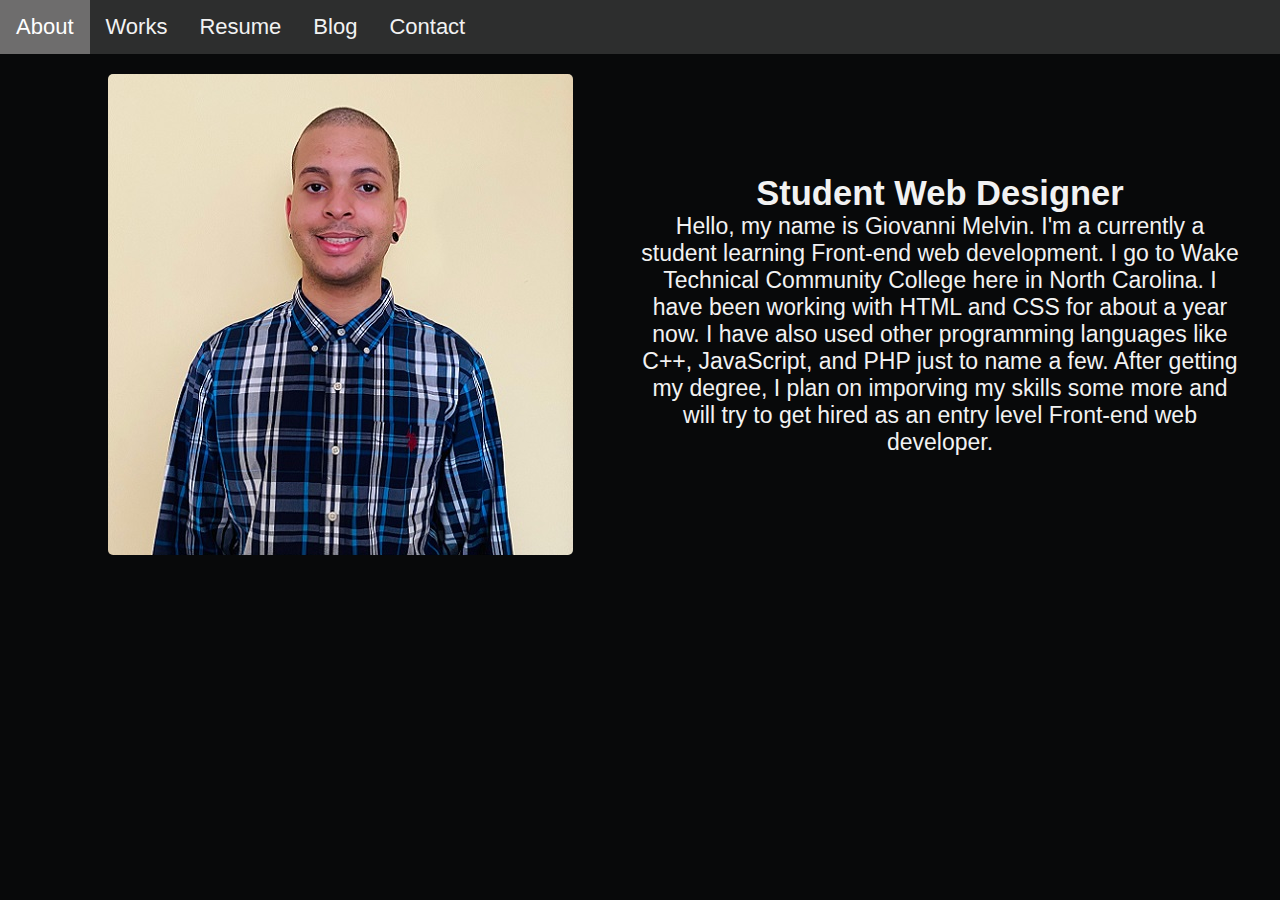
<file: FinalProject/index.html>
<!DOCTYPE html>
<html>
<head>
<title>Giovanni Melvin - Portfolio</title>
<link rel="stylesheet" href="styles.css">
</head>
<body>

    <div class="mobile-container">
        <div class="topnav" id="myTopnav">
            <a class="active" href="index.html">About</a>
            <a href="works.html">Works</a>
            <a href="resume.html">Resume</a>
            <a href="blog.html">Blog</a>
            <a href="contact.html">Contact</a>
            <a href="javascript:void(0);" class="icon" onclick="myFunction()">
                <i class="fa fa-bars">Menu</i>
            </a>
        </div>

        <script>
            function myFunction() {
              var x = document.getElementById("myTopnav");
              if (x.className === "topnav") {
                x.className += " responsive";
              } else {
                x.className = "topnav";
              }
            }
        </script>

        <div class="wrapper">
            <div class="flex-container">
                <div class="flex-item-left">
                    <img id="photo" src="images/MelvinPortfolioPhoto.jpg" alt="A picture of myself a few years back.">
                </div>
                <div class="flex-item-right">
                    <h2>Student Web Designer</h2>
                    <p>Hello, my name is Giovanni Melvin. I'm a currently a student learning Front-end web development. I go to Wake Technical Community College here in North Carolina. I have been working with HTML and CSS for about a year now. I have also used other programming languages like C++, JavaScript, and PHP just to name a few. After getting my degree, I plan on imporving my skills some more and will try to get hired as an entry level Front-end web developer.</p>
                </div>
            </div>
        </div>
    </div>
    
</body>
</html>
</file>
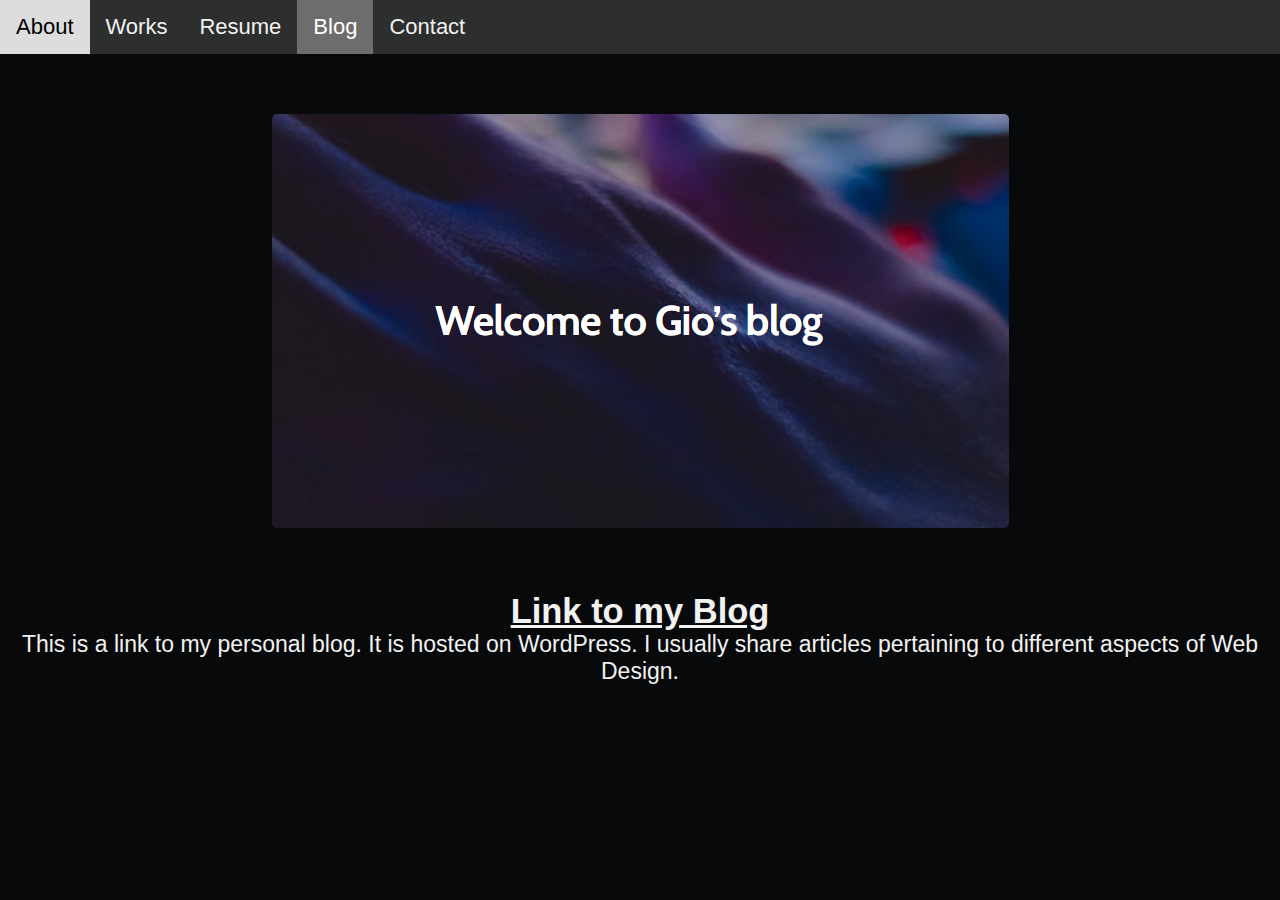
<file: FinalProject/blog.html>
<!DOCTYPE html>
<html>
<head>
<title>Giovanni Melvin - Portfolio</title>
<link rel="stylesheet" href="styles.css">
</head>
<body>

    <div class="mobile-container">
        <div class="topnav" id="myTopnav">
            <a href="index.html">About</a>
            <a href="works.html">Works</a>
            <a href="resume.html">Resume</a>
            <a class="active" href="blog.html">Blog</a>
            <a href="contact.html">Contact</a>
            <a href="javascript:void(0);" class="icon" onclick="myFunction()">
                <i class="fa fa-bars">Menu</i>
            </a>
        </div>

        <script>
            function myFunction() {
              var x = document.getElementById("myTopnav");
              if (x.className === "topnav") {
                x.className += " responsive";
              } else {
                x.className = "topnav";
              }
            }
        </script>

        <div class="blog-container">

            <div class="blog-item">
                <img class="blog-photo" src="images/blogphoto.PNG" alt="A image of my header that is on my blog.">
            </div>

            <div class="blog-itemt">
                <h2><a href="https://giovannisblog740641517.wordpress.com/" target="_blank">Link to my Blog</a></h2>
                <p>This is a link to my personal blog. It is hosted on WordPress. I usually share articles pertaining to different aspects of Web Design.</p>
            </div>

        </div>
        
    </div>
    
</body>
</html>
</file>
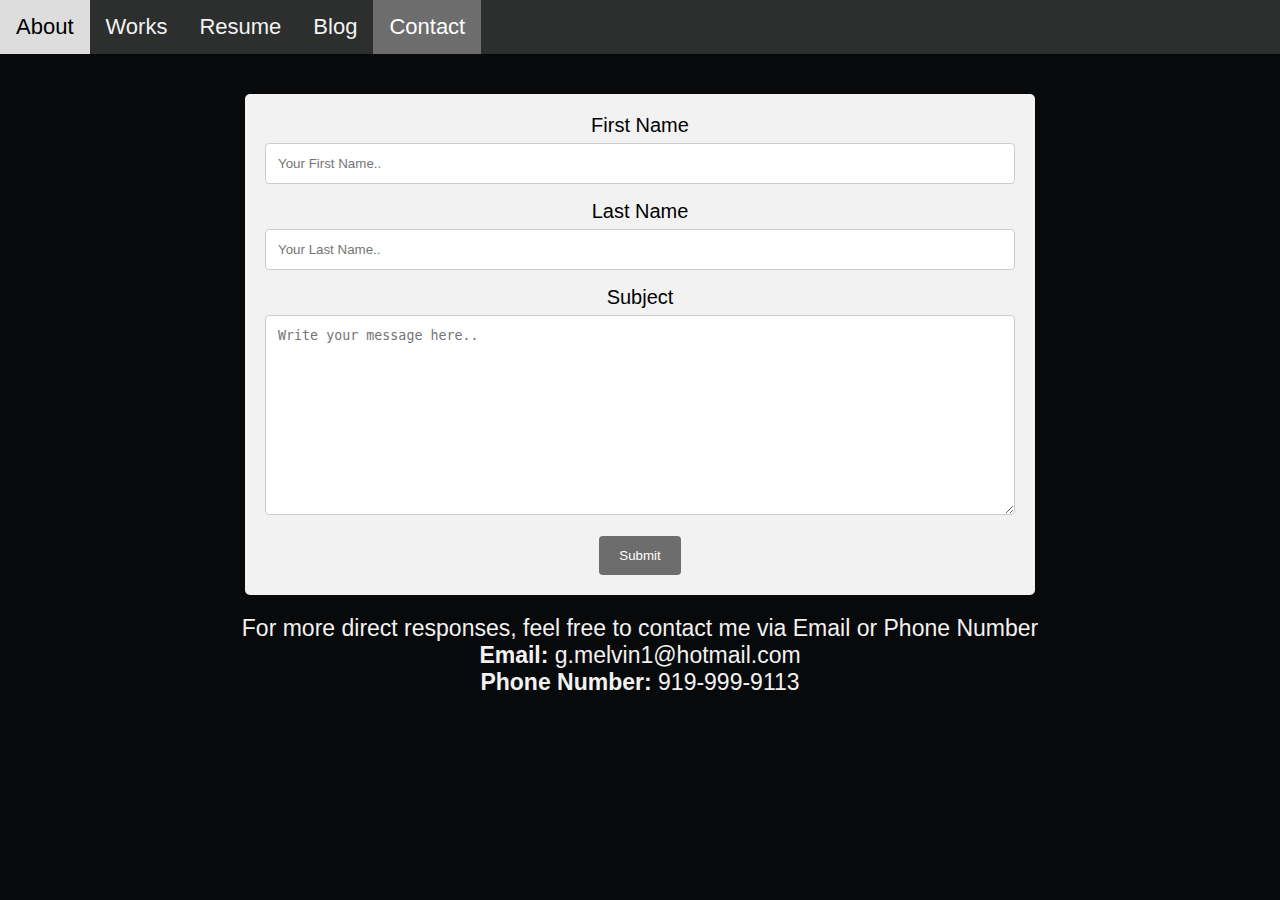
<file: FinalProject/contact.html>
<!DOCTYPE html>
<html>
<head>
<title>Giovanni Melvin - Portfolio</title>
<link rel="stylesheet" href="styles.css">
</head>
<body>

    <div class="mobile-container">
        <div class="topnav" id="myTopnav">
            <a href="index.html">About</a>
            <a href="works.html">Works</a>
            <a href="resume.html">Resume</a>
            <a href="blog.html">Blog</a>
            <a class="active" href="contact.html">Contact</a>
            <a href="javascript:void(0);" class="icon" onclick="myFunction()">
                <i class="fa fa-bars">Menu</i>
            </a>
        </div>

        <script>
            function myFunction() {
              var x = document.getElementById("myTopnav");
              if (x.className === "topnav") {
                x.className += " responsive";
              } else {
                x.className = "topnav";
              }
            }
        </script>
        
        <div class="container">
            <form action="/action_page.php">
                <label for="fname">First Name</label>
                <input type="text" id="fname" name="firstname" placeholder="Your First Name..">

                <label for="lname">Last Name</label>
                <input type="text" id="lname" name="lastname" placeholder="Your Last Name..">

                <label for="subject">Subject</label>
                <textarea name="subject" id="subject" placeholder="Write your message here.." style="height: 200px"></textarea>

                <input type="submit" value="Submit">
            </form>
        </div>

        <div class="divcon">
            <p>For more direct responses, feel free to contact me via Email or Phone Number</p>
            <p><b>Email:</b> g.melvin1@hotmail.com</p>
            <p><b>Phone Number:</b> 919-999-9113</p>
        </div>
    </div>

</body>
</html>
</file>
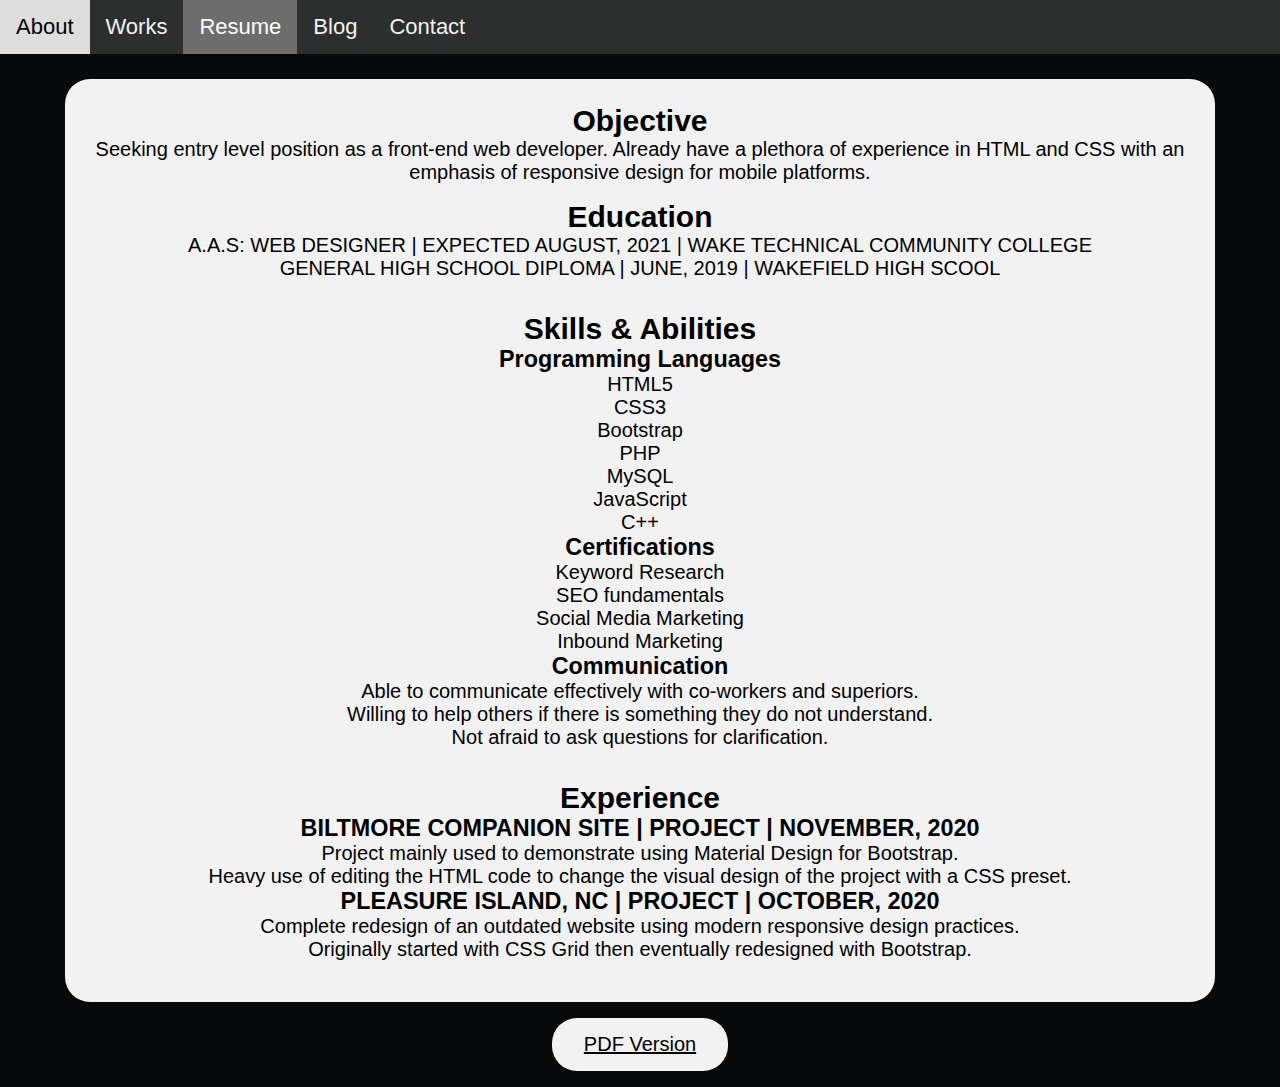
<file: FinalProject/resume.html>
<!DOCTYPE html>
<html>
<head>
<title>Giovanni Melvin - Portfolio</title>
<link rel="stylesheet" href="styles.css">
</head>
<body>

    <div class="mobile-container">
        <div class="topnav" id="myTopnav">
            <a href="index.html">About</a>
            <a href="works.html">Works</a>
            <a class="active" href="resume.html">Resume</a>
            <a href="blog.html">Blog</a>
            <a href="contact.html">Contact</a>
            <a href="javascript:void(0);" class="icon" onclick="myFunction()">
                <i class="fa fa-bars">Menu</i>
            </a>
        </div>

        <script>
            function myFunction() {
              var x = document.getElementById("myTopnav");
              if (x.className === "topnav") {
                x.className += " responsive";
              } else {
                x.className = "topnav";
              }
            }
        </script>

        <div class="content2">
            <div>
                <h2>Objective</h2>
                <ul><li>Seeking entry level position as a front-end web developer. Already have a plethora of experience in
                    HTML and CSS with an emphasis of responsive design for mobile platforms.</li></ul>
            </div>

            <div class="divr">
                <h2>Education</h2>
                <ul>
                    <li>A.A.S: WEB DESIGNER | EXPECTED AUGUST, 2021 | WAKE TECHNICAL COMMUNITY COLLEGE</li>
                    <li>GENERAL HIGH SCHOOL DIPLOMA | JUNE, 2019 | WAKEFIELD HIGH SCOOL</li>
                </ul>
            </div>
                
            <div class="divr">
                <h2>Skills & Abilities</h2>

                <h3>Programming Languages</h3>
                    <ul>
                        <li>HTML5</li>
                        <li>CSS3</li>
                        <li>Bootstrap</li>
                        <li>PHP</li>
                        <li>MySQL</li>
                        <li>JavaScript</li>
                        <li>C++</li>
                    </ul>

                <h3>Certifications</h3>
                    <ul>
                        <li>Keyword Research</li>
                        <li>SEO fundamentals</li>
                        <li>Social Media Marketing</li>
                        <li>Inbound Marketing</li>
                    </ul>

                <h3>Communication</h3>
                    <ul>
                        <li>Able to communicate effectively with co-workers and superiors.</li>
                        <li>Willing to help others if there is something they do not understand.</li>
                        <li>Not afraid to ask questions for clarification.</li>
                    </ul>
            </div>

            <div class="divr">
                <h2>Experience</h2>

                <h3>BILTMORE COMPANION SITE | PROJECT | NOVEMBER, 2020</h3>
                    <ul>
                        <li>Project mainly used to demonstrate using Material Design for Bootstrap.</li>
                        <li>Heavy use of editing the HTML code to change the visual design of the project with a CSS preset.</li>
                    </ul>

                <h3>PLEASURE ISLAND, NC | PROJECT | OCTOBER, 2020</h3>
                    <ul>
                        <li>Complete redesign of an outdated website using modern responsive design practices.</li>
                        <li>Originally started with CSS Grid then eventually redesigned with Bootstrap. </li>
                    </ul>
            </div>

        </div>

        <div id="btn-div">
        <a href="MelvinResume.pdf" class="button" target="_blank">PDF Version</a>
        </div>

    </div>
    
</body>
</html>
</file>
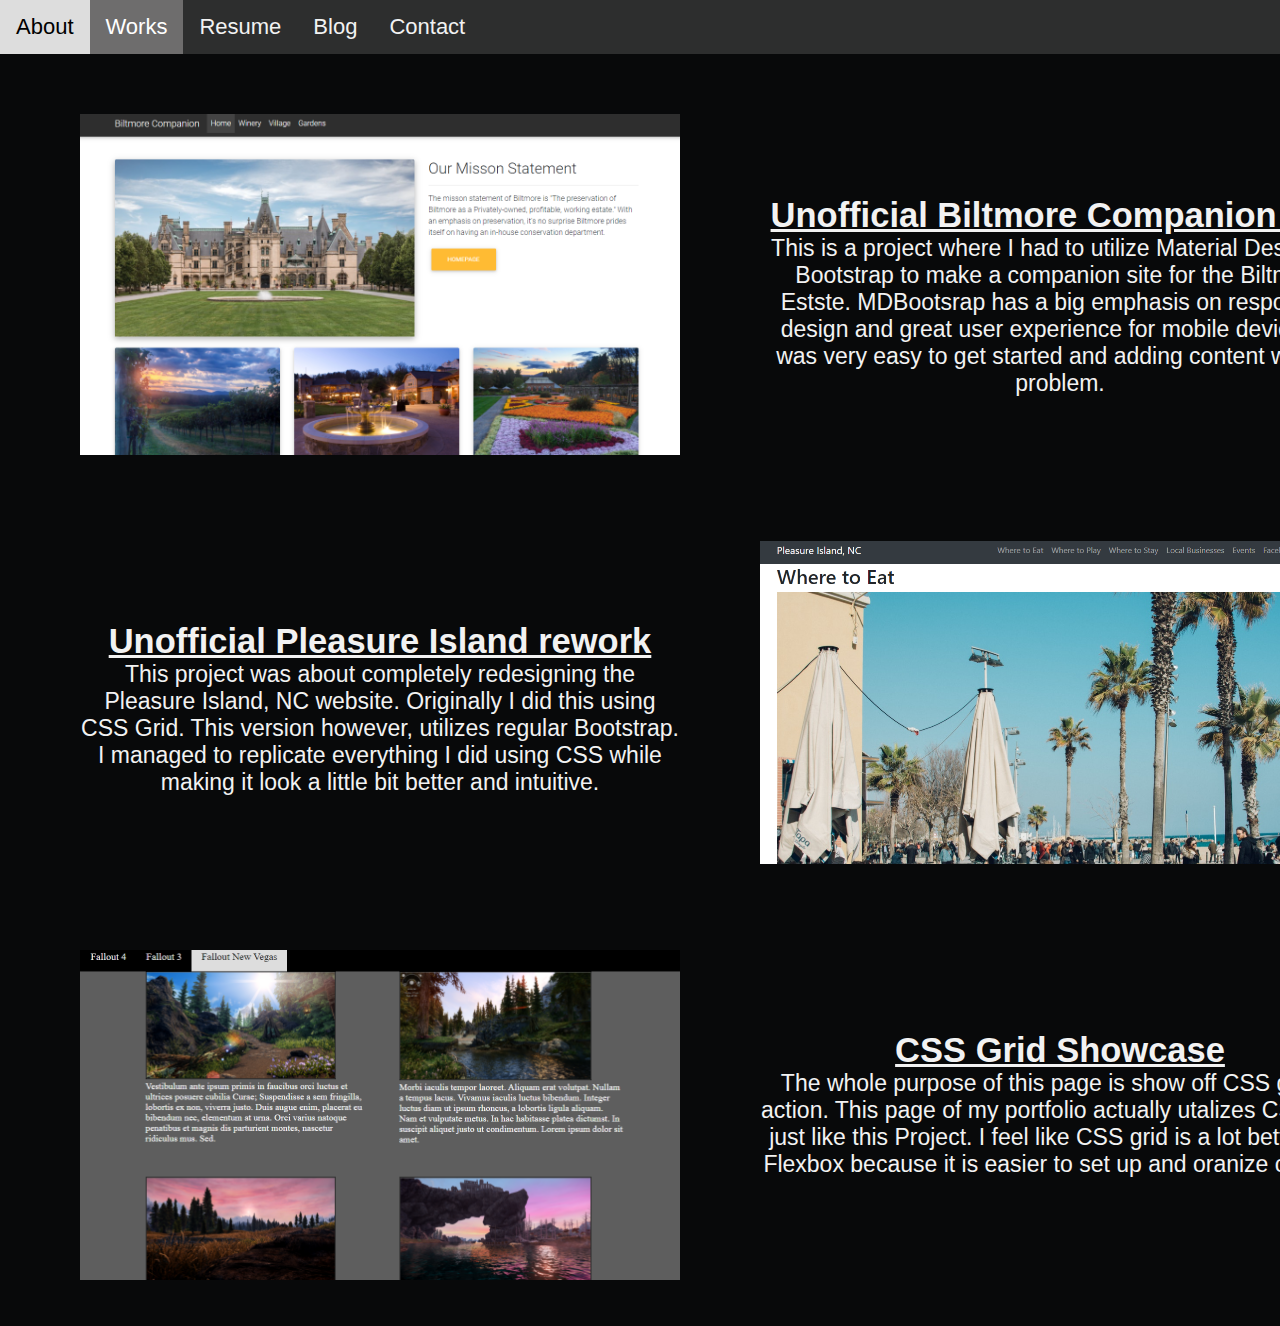
<file: FinalProject/works.html>
<!DOCTYPE html>
<html>
<head>
<title>Giovanni Melvin - Portfolio</title>
<link rel="stylesheet" href="styles.css">
</head>
<body>

    <div class="mobile-container">
        <div class="topnav" id="myTopnav">
            <a href="index.html">About</a>
            <a class="active" href="works.html">Works</a>
            <a href="resume.html">Resume</a>
            <a href="blog.html">Blog</a>
            <a href="contact.html">Contact</a>
            <a href="javascript:void(0);" class="icon" onclick="myFunction()">
                <i class="fa fa-bars">Menu</i>
            </a>
        </div>

        <script>
            function myFunction() {
              var x = document.getElementById("myTopnav");
              if (x.className === "topnav") {
                x.className += " responsive";
              } else {
                x.className = "topnav";
              }
            }
        </script>

        <div class="wrapper">
            <div class="grid-container">

                <div class="grid-item" id="i1">
                    <img class="projectphoto" src="images/biltmoresnip.PNG" alt="An image of a companion site for the official biltmore estsate website">
                </div>

                <div class="grid-itemt" id="i2">
                    <h2><a href="http://wcet3.waketech.edu/gamelvin/WEB125/MDB/index.html" target="_blank">Unofficial Biltmore Companion Site</a></h2>
                    <p>This is a project where I had to utilize Material Design for Bootstrap to make a companion site for the Biltmore Estste. MDBootsrap has a big emphasis on responsive design and great user experience for mobile devices. It was very easy to get started and adding content was no problem.</p>
                </div>

                <div class="grid-itemt" id="i3">
                    <h2><a href="http://wcet3.waketech.edu/gamelvin/WEB125/MelvinPleasureIsland/index.html" target="_blank">Unofficial Pleasure Island rework</a></h2>
                    <p>This project was about completely redesigning the Pleasure Island, NC website. Originally I did this using CSS Grid. This version however, utilizes regular Bootstrap. I managed to replicate everything I did using CSS while making it look a little bit better and intuitive.</p>
                </div>

                <div class="grid-item" id="i4">
                    <img class="projectphoto" src="images/pleasureislandsnip.PNG" alt="An image of a complete redesign of The Pleasure Island's Official Site">
                </div>

                <div class="grid-item" id="i5">
                    <img class="projectphoto" src="images/sreenshotssnip.PNG" alt="An image of a site I made utilizing CSS Grid">
                </div>

                <div class="grid-itemt" id="i6">
                    <h2><a href="http://wcet3.waketech.edu/gamelvin/WEB210/Lesson12/index.html" target="_blank">CSS Grid Showcase</a></h2>
                    <p>The whole purpose of this page is show off CSS grid in action. This page of my portfolio actually utalizes CSS Grid just like this Project. I feel like CSS grid is a lot better that Flexbox because it is easier to set up and oranize content.</p>
                </div>

            </div>
        </div>
    </div>
    
</body>
</html>
</file>
<file: FinalProject/styles.css>
/* GLOBAL STYLES */
* {
    margin: 0;
    padding: 0;
}

body {  
    background-color: #08090A;  
}

    /* DESKTOP STYLES */
@media only screen and (min-width: 768px) {

    .topnav {
        overflow: hidden;
        background-color: #2D2E2E;
    }

    .topnav a {
        float: left;
        display: block;
        color: #f2f2f2;
        text-align: center;
        padding: 14px 16px;
        text-decoration: none;
        font-size: 22px;
        transition: 0.3s;
        font-family: Arial, Helvetica, sans-serif;
    }

    .topnav a:hover {
        background-color: #ddd;
        color: black;
    }

    .topnav a.active {
        background-color: #6e6d6d;
        color: white;
    }

    .topnav .icon {
        display: none;
    }

    .projectphoto {
        max-width: 600px;
    }

    .wrapper {
        margin: 0 auto;
        width: 1200px;
        text-align: center;
    }

    .flex-container {
        display: flex;
        flex-direction: row;
        text-align: center;
        font-size: 23px;
    }

    .flex-item-left {
        margin-top: 20px;
        flex: 50%;
    }

    #photo {
        border-radius: 5px;
    }

    .flex-item-right {
        margin-top: 10%;
        flex: 50%;
        color: #f2f2f2;
        font-family: Arial, Helvetica, sans-serif;
    }

    .grid-container {
        margin-top: 20px;
        display: grid;
        grid-template-columns: auto auto;
    }

    .grid-item {
        font-size: 23px;
        text-align: center;
        padding: 40px;
    }

    .grid-itemt a {
        color: #f2f2f2;
    }

    .grid-itemt {
        font-size: 23px;
        text-align: center;
        padding: 40px;
        margin-top: 12%;
        color: #f2f2f2;
        font-family: Arial, Helvetica, sans-serif;
    }
  
    ul {
        list-style-type: none;
    }

    input[type=text], select, textarea {
        width: 100%;
        padding: 12px;
        border: 1px solid #ccc;
        border-radius: 4px;
        box-sizing: border-box;
        margin-top: 6px;
        margin-bottom: 16px;
        resize: vertical;
    }

    input[type=submit] {
        background-color: #6e6d6d;
        color: white;
        padding: 12px 20px;
        border: none;
        border-radius: 4px;
        cursor: pointer;
    }

    input[type=submit]:hover {
        background-color: #ddd;
        color: black;
      }

    .container {
        border-radius: 5px;
        background-color: #f2f2f2;
        padding: 20px;
        max-width: 750px;
        margin: 0 auto;
        margin-top: 40px;
        text-align: center;
        font-size: 20px;
        font-family: Arial, Helvetica, sans-serif;
    }

    .content2 {
        margin: 0 auto;
        width: 1100px;
        text-align: center;
        margin-top: 25px;
        font-size: 20px;
        background-color: #f2f2f2;
        border-radius: 25px;
        padding: 25px;
        font-family: Arial, Helvetica, sans-serif;
    }

    .divr {
        padding: 16px;
    }

    #btn-div {
        text-align: center;
        padding: 12px;
    }

    .button {
        background-color: #f2f2f2;
        color: black;
        padding: 15px 32px;
        text-align: center;
        display: inline-block;
        font-size: 20px;
        border-radius: 25px;
        margin: 4px 2px;
        transition: 0.3s;
        font-family: Arial, Helvetica, sans-serif;
    }

    .button:hover {
        background-color: #2D2E2E;
        color: #f2f2f2;
    }

    .divcon {
        text-align: center;
        font-size: 23px;
        color: #f2f2f2;
        font-family: Arial, Helvetica, sans-serif;
        padding: 20px;
    }

    .blog-container {
        margin-top: 20px;
        display: grid;
        grid-template-columns: auto;
    }

    .blog-photo {
        border-radius: 5px;
    }

    .blog-item {
        font-size: 23px;
        text-align: center;
        padding: 40px;
    }

    .blog-itemt a {
        color: #f2f2f2;
    }

    .blog-itemt {
        font-size: 23px;
        text-align: center;
        padding: 18px;
        color: #f2f2f2;
        font-family: Arial, Helvetica, sans-serif;
    }

  }

    /* MOBILE STYLES */
  @media only screen and (max-width: 767px) {
    .topnav {
        overflow: hidden;
        background-color: #2D2E2E;
        position: relative;
    }

    .topnav a {
        color: white;
        float: left;
        display: block;
        padding: 14px 16px;
        text-decoration: none;
        font-size: 20px;
        transition: 0.3s;
        font-family: Arial, Helvetica, sans-serif;
    }

    .topnav a:hover {
        background-color: #ddd;
        color: black;
    }

    .topnav a:not(:first-child) {display: none;}
    .topnav a.icon {
        float: right;
        display: block;
    }

    .topnav.responsive {position: relative;}
    .topnav.responsive .icon {
        position: absolute;
        right: 0;
        top: 0;
    }
    .topnav.responsive a {
        float: none;
        display: block;
        text-align: left;
    }
    
    .active {
        background-color: #6e6d6d;
        color: white;
    }

    .mobile-container {
         text-align: center;
    }

    .flex-item-left {
        margin-top: 5%;
    }

    #photo {
        max-width: 60%;
        border-radius: 5px;
    }

    .flex-item-right {
        margin-top: 3%;
        font-size: 19px;
        color: #f2f2f2;
        font-family: Arial, Helvetica, sans-serif;
    }

    .content2 {
        margin: 0 auto;
        width: 70%;
        text-align: center;
        margin-top: 25px;
        font-size: 17px;
        background-color: #f2f2f2;
        border-radius: 15px;
        padding: 16px;
        font-family: Arial, Helvetica, sans-serif;
    }

    ul {
        list-style-type: none;
    }

    .divr {
        margin-top: 19px;
    }

    #btn-div {
        text-align: center;
        padding: 12px;
    }

    .button {
        background-color: #f2f2f2;
        color: black;
        padding: 15px 32px;
        text-align: center;
        display: inline-block;
        font-size: 17px;
        border-radius: 25px;
        margin: 4px 2px;
        transition: 0.3s;
        font-family: Arial, Helvetica, sans-serif;
    }

    .button:hover {
        background-color: #2D2E2E;
        color: #f2f2f2;
    }

    .grid-container {
        margin-top: 20px;
        display: grid;
        grid-template-columns: auto;
    }

    #i4 {
        grid-row: 3;
    }

    .projectphoto {
        max-width: 70%;
    }

    .grid-item {
        text-align: center;
        padding: 20px;
    }

    .grid-itemt a {
        color: #f2f2f2;
    }

    .grid-itemt {
        font-size: 18px;
        text-align: center;
        padding: 20px;
        margin-top: 7%;
        color: #f2f2f2;
        font-family: Arial, Helvetica, sans-serif;
    }

    input[type=text], select, textarea {
        width: 100%;
        padding: 12px;
        border: 1px solid #ccc;
        border-radius: 4px;
        box-sizing: border-box;
        margin-top: 6px;
        margin-bottom: 16px;
        resize: vertical;
    }

    input[type=submit] {
        background-color: #6e6d6d;
        color: white;
        padding: 12px 20px;
        border: none;
        border-radius: 4px;
        cursor: pointer;
    }

    input[type=submit]:hover {
        background-color: #ddd;
        color: black;
    }

    .container {
        border-radius: 5px;
        background-color: #f2f2f2;
        padding: 20px;
        max-width: 400px;
        margin: 0 auto;
        margin-top: 40px;
        text-align: center;
        font-size: 18px;
        font-family: Arial, Helvetica, sans-serif;
    }

    .divcon {
        text-align: center;
        font-size: 19px;
        color: #f2f2f2;
        font-family: Arial, Helvetica, sans-serif;
        padding: 20px;
    }

    .blog-container {
        margin-top: 20px;
        display: grid;
        grid-template-columns: auto;
    }

    .blog-photo {
        max-width: 80%;
        border-radius: 5px;
    }

    .blog-item {
        font-size: 23px;
        text-align: center;
        padding: 40px;
    }

    .blog-itemt a {
        color: #f2f2f2;
    }

    .blog-itemt {
        font-size: 20px;
        text-align: center;
        padding: 18px;
        color: #f2f2f2;
        font-family: Arial, Helvetica, sans-serif;
    }

  }
</file>
